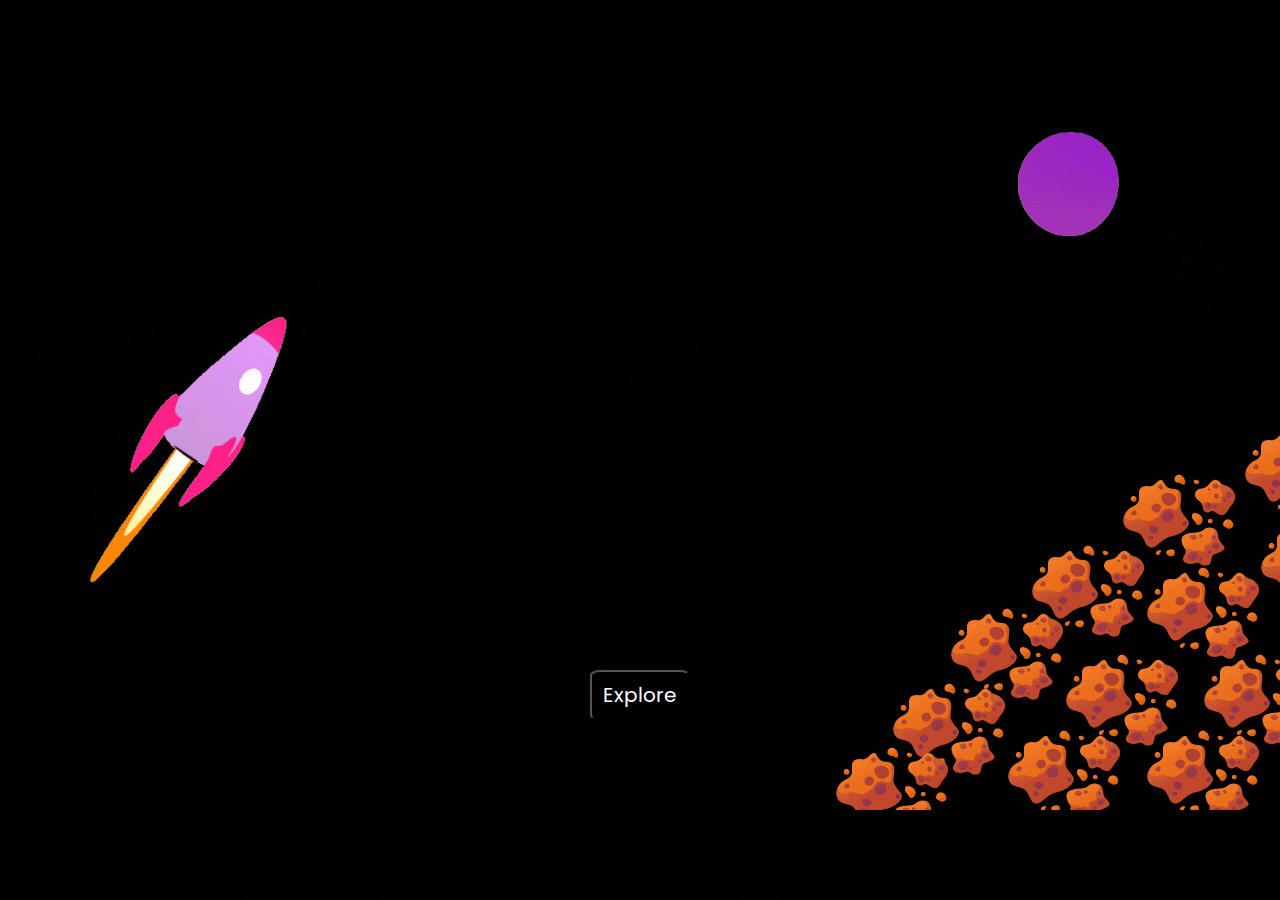
<file: index.html>
<!DOCTYPE html>
<html lang="en">
    <head>
        <meta charset="UTF-8">
        <title>Space Exploration</title>
        <link rel="stylesheet" href="style1.css">
        <link rel="icon" href="media/favicon.ico" type="image/x-icon"/>
        <link rel="shortcut icon" href="media/favicon.ico" type="image/x-icon"/>
    </head>
    <body>
        
        <h2><span>Sp</span>ace<span> Ex</span>plor<span>at</span>ion</h2>
        <br>
        <a href="explore.html"><button>Explore</button></a> 
       
    </body>
</html>
</file>
<file: style1.css>
@import url('https://fonts.googleapis.com/css?family=Poppins:400,500,600,700,800,900&display=swap');
*{
    margin:0;
    padding:0;
    font-family:'Poppins',sans-serif;
}

body{
    display:flex;
    justify-content:center;
    align-items:center;
    min-height:100vh;
    background-image:url("media/background1.gif");
    height: 100%;
}


h2{
    position:relative;
    margin:20px 0 0;
    font-size:4em;
    font-weight:900;
    color:#fff;
    z-index:0;
    overflow:hidden;
}

h2:before{
    content: '';
    position:absolute;
    left:0;
    width:120%;
    height:100%;
    background: linear-gradient(to bottom,transparent 0%, #000 0%,#000 0%);
    animation:animate 5.5s linear forwards;
    animation-delay:2s;
    animation-iteration-count:infinite;
}

a{
    position: fixed;
    bottom: 20%;
}
button {
    
    height: 50px;
    width: 100px;  
    font-size: 2ch;
    /* font-weight: bold; */
    border-radius: 10%;
    background-color: #000;
    color: white;
    text-align: center;
    cursor: pointer;
    transition: all .5s ease;
}

button:hover {
    color: #001F3F;
    background-color: #ff022c;
    font-weight: bold;
}


@keyframes animate
{
    0%
    {
        left:110%;
    }
    1000%
    {
        left:-20%;
    }
}

h2 span{
    color:#ff022c;
}
</file>
